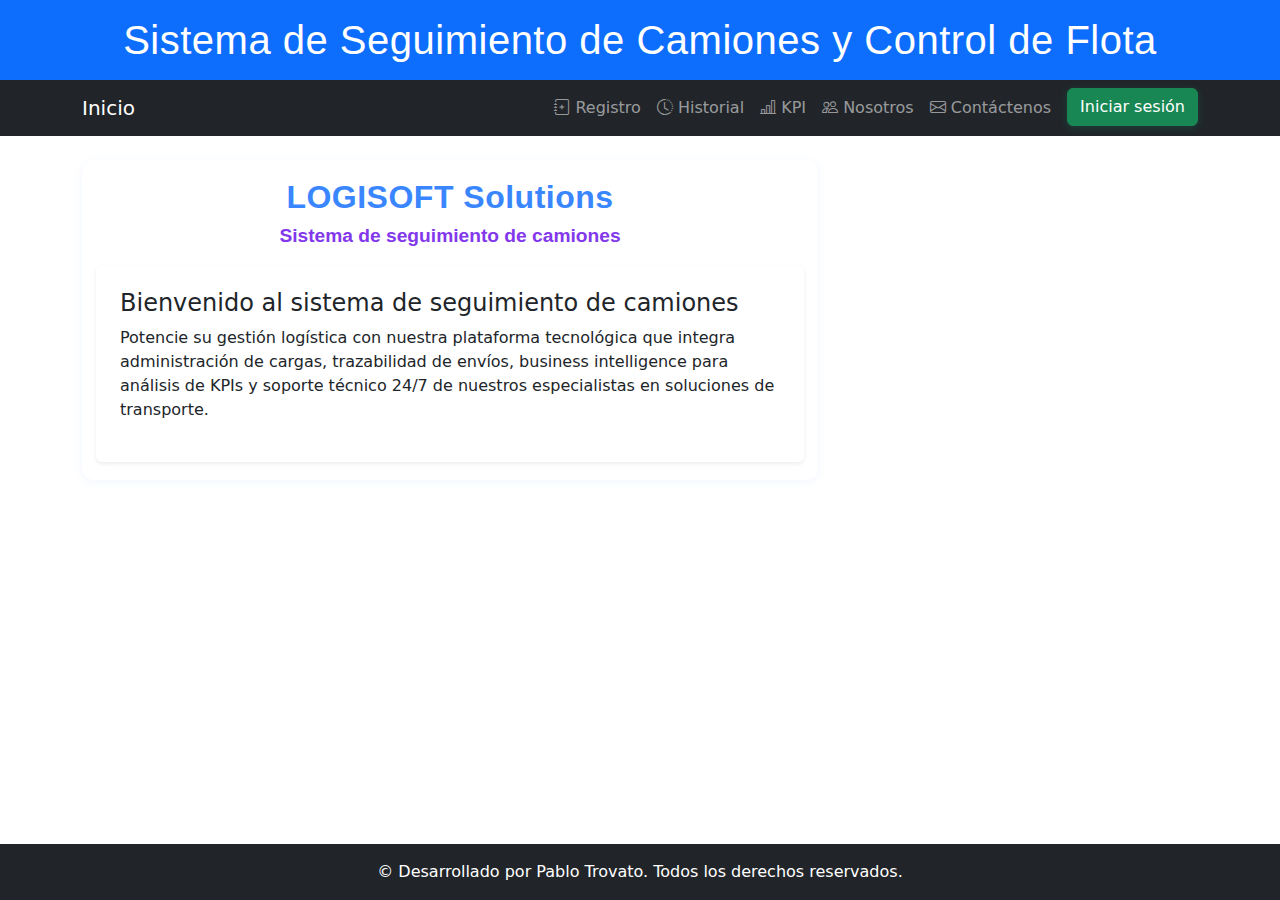
<file: index.html>
<!DOCTYPE html>
<html lang="es">
  <head>
    <meta charset="UTF-8" />
    <meta name="viewport" content="width=device-width, initial-scale=1.0" />
    <title>LOGISOFT Solutions</title>
    <link
      rel="icon"
      type="image/svg+xml"
      href="https://cdn.jsdelivr.net/npm/bootstrap-icons@1.11.3/icons/truck.svg"
    />
    <meta
      name="description"
      content="Sistema completo de seguimiento y gestión de camiones. Controla rutas, conductores, cargas y estados de entrega en tiempo real con LOGISOFT Solutions."
    />
    <meta
      name="keywords"
      content="seguimiento camiones, logística, transporte, gestión flota, tracking, LOGISOFT Solutions"
    />
    <meta name="author" content="Logisoft Solutions" />
    <meta name="robots" content="index, follow" />
    <meta
      property="og:title"
      content="LOGISOFT Solutions - Seguimiento de Camiones"
    />
    <meta
      property="og:description"
      content="Potencie su gestión logística con nuestra plataforma tecnológica
                que integra administración de cargas, trazabilidad de envíos,
                business intelligence para análisis de KPIs y soporte técnico
                24/7 de nuestros especialistas en soluciones de transporte."
    />
    <meta property="og:type" content="website" />
    <meta property="og:url" content="https://tusitio.com/" />
    <meta property="og:image" content="https://tusitio.com/img/og-image.jpg" />
    <meta name="twitter:card" content="summary_large_image" />
    <meta
      name="twitter:title"
      content="LOGISOFT Solutions - Seguimiento de Camiones"
    />
    <meta
      name="twitter:description"
      content="Sistema completo de seguimiento y gestión de camiones en tiempo real."
    />
    <meta name="twitter:image" content="https://logisoft-proyecto.vercel.app" />
    <link rel="canonical" href="https://logisoft-proyecto.vercel.app/" />
    <link rel="stylesheet" href="css/styles.css" />
    <link
      href="https://cdn.jsdelivr.net/npm/bootstrap@5.3.3/dist/css/bootstrap.min.css"
      rel="stylesheet"
    />
    <link
      href="https://cdn.jsdelivr.net/npm/bootstrap-icons@1.11.3/font/bootstrap-icons.css"
      rel="stylesheet"
    />
  </head>
  <body style="min-height: 100vh; display: flex; flex-direction: column">
    <header class="bg-primary text-white py-3">
      <div class="container">
        <h1 class="mb-0">
          Sistema de Seguimiento de Camiones y Control de Flota
        </h1>
      </div>
    </header>
    <nav class="navbar navbar-expand-lg navbar-dark bg-dark">
      <div class="container">
        <a class="navbar-brand" href="index.html">Inicio</a>
        <button
          class="navbar-toggler"
          type="button"
          data-bs-toggle="collapse"
          data-bs-target="#mainNav"
        >
          <span class="navbar-toggler-icon"></span>
        </button>
        <div class="collapse navbar-collapse" id="mainNav">
          <ul class="navbar-nav ms-auto">
            <li class="nav-item">
              <a class="nav-link" href="Logisoft/registro.html">
                <i class="bi bi-journal-plus"></i> Registro
              </a>
            </li>
            <li class="nav-item">
              <a class="nav-link" href="Logisoft/historial.html">
                <i class="bi bi-clock-history"></i> Historial
              </a>
            </li>
            <li class="nav-item">
              <a class="nav-link" href="Logisoft/kpi.html">
                <i class="bi bi-bar-chart-line"></i> KPI
              </a>
            </li>
            <li class="nav-item">
              <a class="nav-link" href="Logisoft/nosotros.html">
                <i class="bi bi-people"></i> Nosotros
              </a>
            </li>
            <li class="nav-item">
              <a class="nav-link" href="Logisoft/contactenos.html">
                <i class="bi bi-envelope"></i> Contáctenos
              </a>
            </li>
            <li class="nav-item">
              <a
                class="btn btn-success ms-2 btn-iniciar-sesion"
                href="#"
                role="button"
              >
                Iniciar sesión
              </a>
            </li>
          </ul>
        </div>
      </div>
    </nav>
    <main class="container my-4" style="flex: 1 0 auto">
      <div class="row">
        <section class="col-12 col-md-8">
          <div class="card-index">
            <h1 class="titulo">LOGISOFT Solutions</h1>
            <h2 class="subtitulo">Sistema de seguimiento de camiones</h2>
            <div class="p-4 bg-white rounded shadow-sm">
              <h2 class="h4">
                Bienvenido al sistema de seguimiento de camiones
              </h2>
              <p>
                Potencie su gestión logística con nuestra plataforma tecnológica
                que integra administración de cargas, trazabilidad de envíos,
                business intelligence para análisis de KPIs y soporte técnico
                24/7 de nuestros especialistas en soluciones de transporte.
              </p>
            </div>
          </div>
        </section>
      </div>
    </main>
    <footer
      class="bg-dark text-white text-center py-3 mt-4"
      style="width: 100vw; position: relative; left: 0"
    >
      © Desarrollado por Pablo Trovato. Todos los derechos reservados.
    </footer>
    <script src="https://cdn.jsdelivr.net/npm/bootstrap@5.3.3/dist/js/bootstrap.bundle.min.js"></script>
  </body>
</html>
</file>
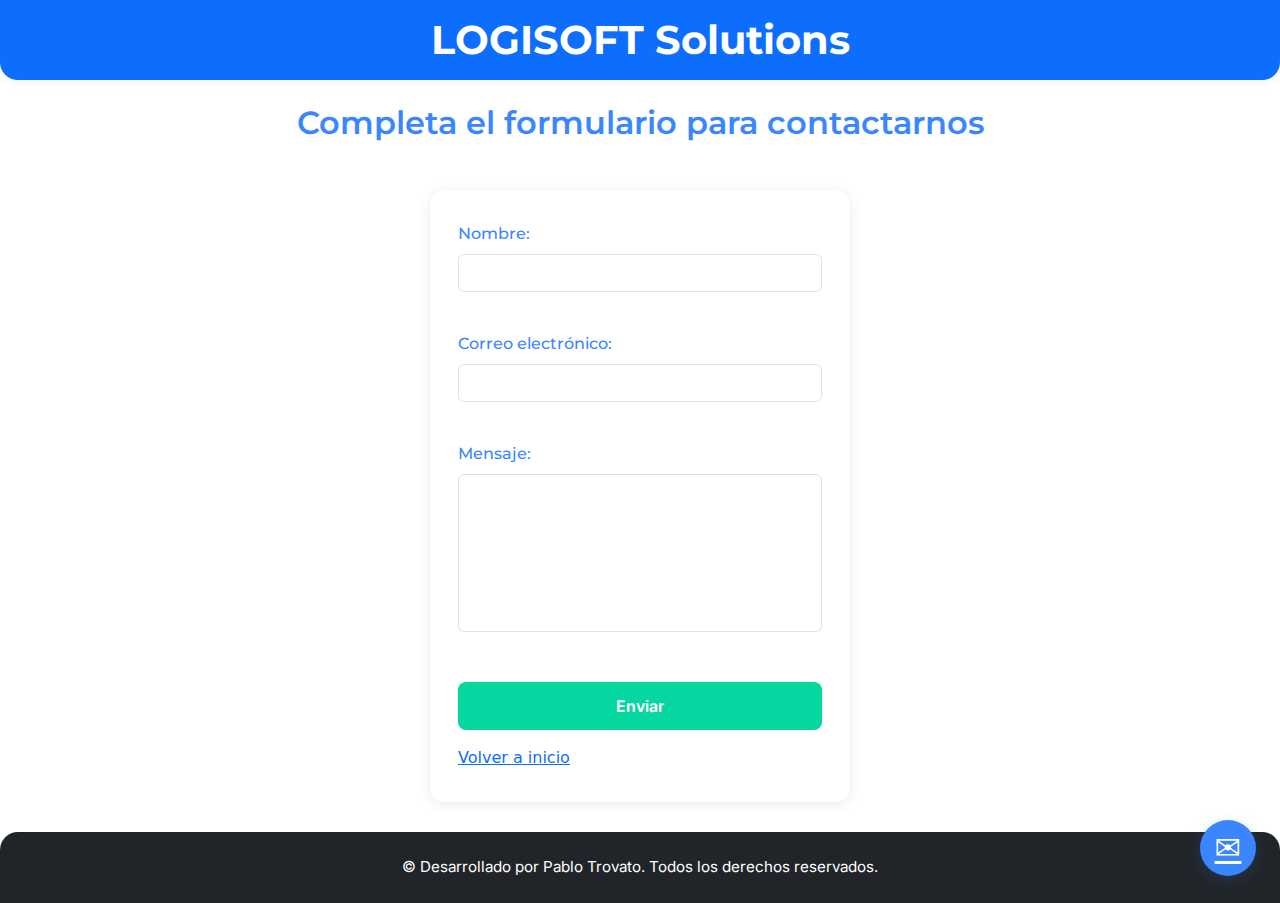
<file: contactenos.html>
<!DOCTYPE html>
<html lang="es">
  <head>
    <meta charset="UTF-8" />
    <meta name="viewport" content="width=device-width, initial-scale=1.0" />
    <title>Contactenos</title>
    <link rel="stylesheet" href="styles.css" />
    <link rel="stylesheet" href="contactenos.css" />
    <link
      href="https://cdn.jsdelivr.net/npm/bootstrap@5.3.3/dist/css/bootstrap.min.css"
      rel="stylesheet"
    />
  </head>

  <body style="min-height: 100vh; display: flex; flex-direction: column">
    <header class="bg-primary text-white py-3 mb-0">
      <div class="container">
        <h1
          class="mb-0 text-center"
          style="font-family: 'Montserrat', sans-serif; font-weight: 700"
        >
          LOGISOFT Solutions
        </h1>
      </div>
    </header>
    <div class="container mt-4">
      <h2
        class="text-center subtitulo-principal mb-4"
        style="font-family: 'Montserrat', sans-serif"
      >
        Completa el formulario para contactarnos
      </h2>
    </div>
    <main style="flex: 1 0 auto">
      <div class="container">
        <div class="row justify-content-center">
          <div class="col-12 col-md-8 col-lg-6">
            <form action="#" method="post" class="mt-4">
              <div class="mb-3">
                <label for="name" class="form-label">Nombre:</label>
                <input
                  type="text"
                  id="name"
                  name="name"
                  class="form-control"
                  required
                />
              </div>
              <div class="mb-3">
                <label for="email" class="form-label"
                  >Correo electrónico:</label
                >
                <input
                  type="email"
                  id="email"
                  name="email"
                  class="form-control"
                  required
                />
              </div>
              <div class="mb-3">
                <label for="message" class="form-label">Mensaje:</label>
                <textarea
                  id="message"
                  name="message"
                  rows="6"
                  class="form-control"
                  required
                ></textarea>
              </div>
              <button type="submit" class="btn btn-primary w-100">
                Enviar
              </button>
              <!-- Botón para volver al inicio -->
              <a href="index.html" class="boton-volver">Volver a inicio</a>
            </form>
          </div>
        </div>
      </div>
    </main>
    <footer
      class="text-center py-4 bg-dark text-white"
      style="width: 100vw; position: relative; left: 0; margin-top: auto"
    >
      <div>
        © Desarrollado por Pablo Trovato. Todos los derechos reservados.
      </div>
    </footer>
    <!-- Botón flotante de contacto -->
    <a
      href="#"
      class="btn-flotante-contacto"
      title="Contacto rápido"
      onclick="window.scrollTo({top: document.body.scrollHeight, behavior: 'smooth'}); return false;"
      aria-label="Contacto rápido"
      >&#9993;</a
    >
    <script src="https://cdn.jsdelivr.net/npm/bootstrap@5.3.3/dist/js/bootstrap.bundle.min.js"></script>
  </body>
</html>
</file>
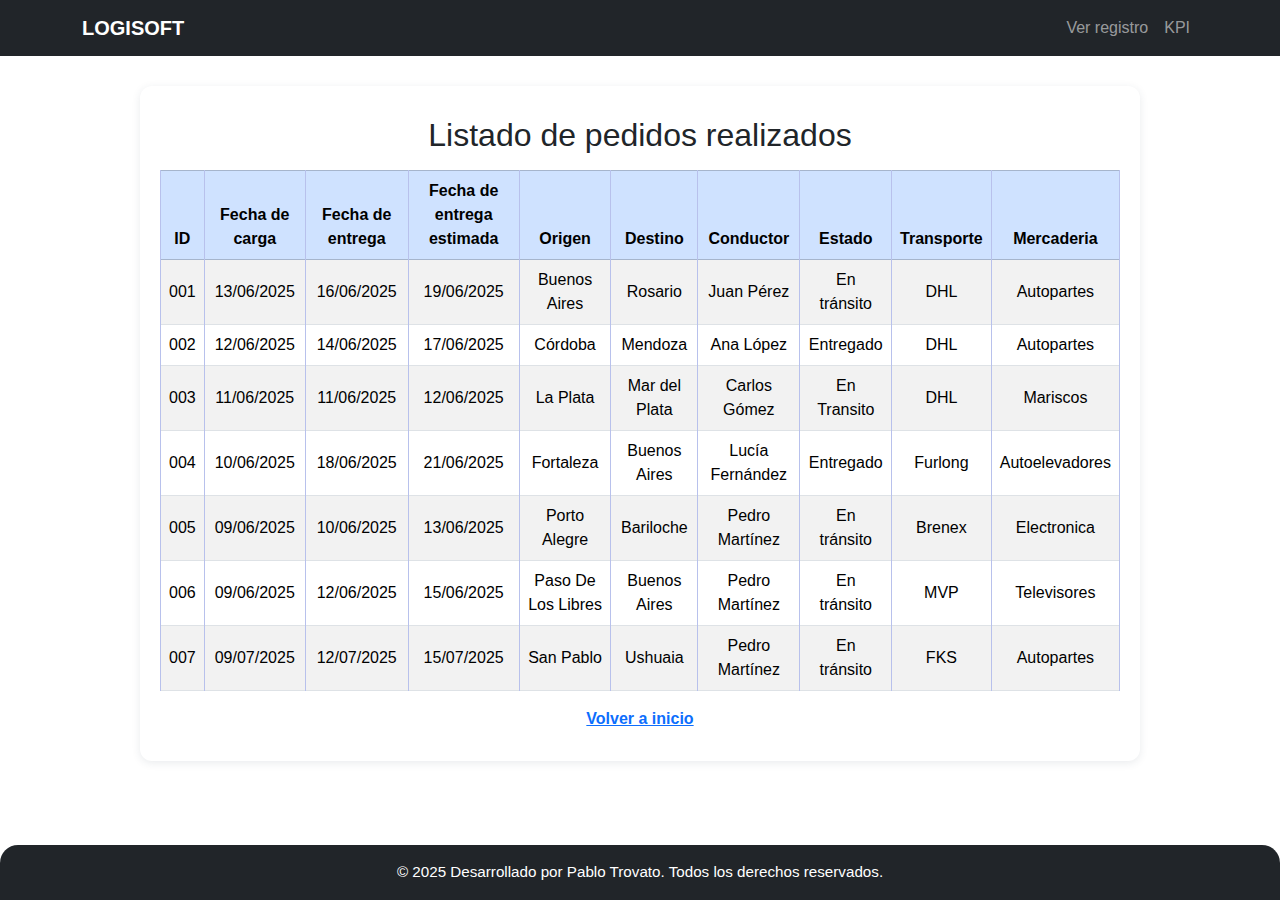
<file: historial.html>
<!DOCTYPE html>
<html lang="es">
  <head>
    <meta charset="UTF-8" />
    <meta name="viewport" content="width=device-width, initial-scale=1.0" />
    <title>Historial de cargas</title>
    <link rel="stylesheet" href="historial.css" />
    <link rel="stylesheet" href="styles.css" />
    <link
      href="https://cdn.jsdelivr.net/npm/bootstrap@5.3.3/dist/css/bootstrap.min.css"
      rel="stylesheet"
    />
  </head>
  <body style="min-height: 100vh; display: flex; flex-direction: column;">
    <!-- Barra de navegación Bootstrap responsive -->
    <nav class="navbar navbar-expand-lg navbar-dark bg-dark">
      <div class="container">
        <a class="navbar-brand" href="index.html">LOGISOFT</a>
        <button
          class="navbar-toggler"
          type="button"
          data-bs-toggle="collapse"
          data-bs-target="#navbarHistorial"
          aria-controls="navbarHistorial"
          aria-expanded="false"
          aria-label="Toggle navigation"
        >
          <span class="navbar-toggler-icon"></span>
        </button>
        <div class="collapse navbar-collapse" id="navbarHistorial">
          <ul class="navbar-nav ms-auto">
            <li class="nav-item">
              <a class="nav-link" href="registro.html">Ver registro</a>
            </li>
            <li class="nav-item">
              <a class="nav-link" href="kpi.html">KPI</a>
            </li>
            
          </ul>
        </div>
      </div>
    </nav>
    <main style="flex: 1 0 auto;">
      <section class="bienvenida">
        <h2>Listado de pedidos realizados</h2>
        <div class="table-responsive">
          <table class="table table-bordered table-striped align-middle mt-2">
            <thead class="table-primary">
              <tr>
                <th>ID</th>
                <th>Fecha de carga</th>
                <th>Fecha de entrega</th>
                <th>Fecha de entrega estimada</th>
                <th>Origen</th>
                <th>Destino</th>
                <th>Conductor</th>
                <th>Estado</th>
                <th>Transporte</th>
                <th>Mercaderia</th>
              </tr>
            </thead>
            <tbody>
              <tr>
                <td>001</td>
                <td>13/06/2025</td>
                <td>16/06/2025</td>
                <td>19/06/2025</td>
                <td>Buenos Aires</td>
                <td>Rosario</td>
                <td>Juan Pérez</td>
                <td>En tránsito</td>
                <td>DHL</td>
                <td>Autopartes</td>
              </tr>
              <tr>
                <td>002</td>
                <td>12/06/2025</td>
                <td>14/06/2025</td>
                <td>17/06/2025</td>
                <td>Córdoba</td>
                <td>Mendoza</td>
                <td>Ana López</td>
                <td>Entregado</td>
                <td>DHL</td>
                <td>Autopartes</td>
              </tr>
              <tr>
                <td>003</td>
                <td>11/06/2025</td>
                <td>11/06/2025</td>
                <td>12/06/2025</td>
                <td>La Plata</td>
                <td>Mar del Plata</td>
                <td>Carlos Gómez</td>
                <td>En Transito</td>
                <td>DHL</td>
                <td>Mariscos</td>
              </tr>
              <tr>
                <td>004</td>
                <td>10/06/2025</td>
                <td>18/06/2025</td>
                <td>21/06/2025</td>
                <td>Fortaleza</td>
                <td>Buenos Aires</td>
                <td>Lucía Fernández</td>
                <td>Entregado</td>
                <td>Furlong</td>
                <td>Autoelevadores</td>
              </tr>
              <tr>
                <td>005</td>
                <td>09/06/2025</td>
                <td>10/06/2025</td>
                <td>13/06/2025</td>
                <td>Porto Alegre</td>
                <td>Bariloche</td>
                <td>Pedro Martínez</td>
                <td>En tránsito</td>
                <td>Brenex</td>
                <td>Electronica</td>
                <tr>
                  <td>006</td>
                  <td>09/06/2025</td>
                  <td>12/06/2025</td>
                  <td>15/06/2025</td>
                  <td>Paso De Los Libres</td>
                  <td>Buenos Aires</td>
                  <td>Pedro Martínez</td>
                  <td>En tránsito</td>
                  <td>MVP</td>
                  <td>Televisores</td>
                </tr>
                <tr>
                  <td>007</td>
                  <td>09/07/2025</td>
                  <td>12/07/2025</td>
                  <td>15/07/2025</td>
                  <td>San Pablo</td>
                  <td>Ushuaia</td>
                  <td>Pedro Martínez</td>
                  <td>En tránsito</td>
                  <td>FKS</td>
                  <td>Autopartes</td>
                </tr>
              </tr>
            </tbody>
          </table>
        </div>
        <!-- Botón para volver a inicio -->
        
        <a href="index.html" class="boton-volver">Volver a inicio</a>
      </section>
    </main>
    <footer class="text-center py-3 bg-dark text-white" style="width: 100vw; position: relative; left: 0; margin-top: auto;">
      © 2025 Desarrollado por Pablo Trovato. Todos los derechos reservados.
    </footer>
    <script src="https://cdn.jsdelivr.net/npm/bootstrap@5.3.3/dist/js/bootstrap.bundle.min.js"></script>
  </body>
</html>
</file>
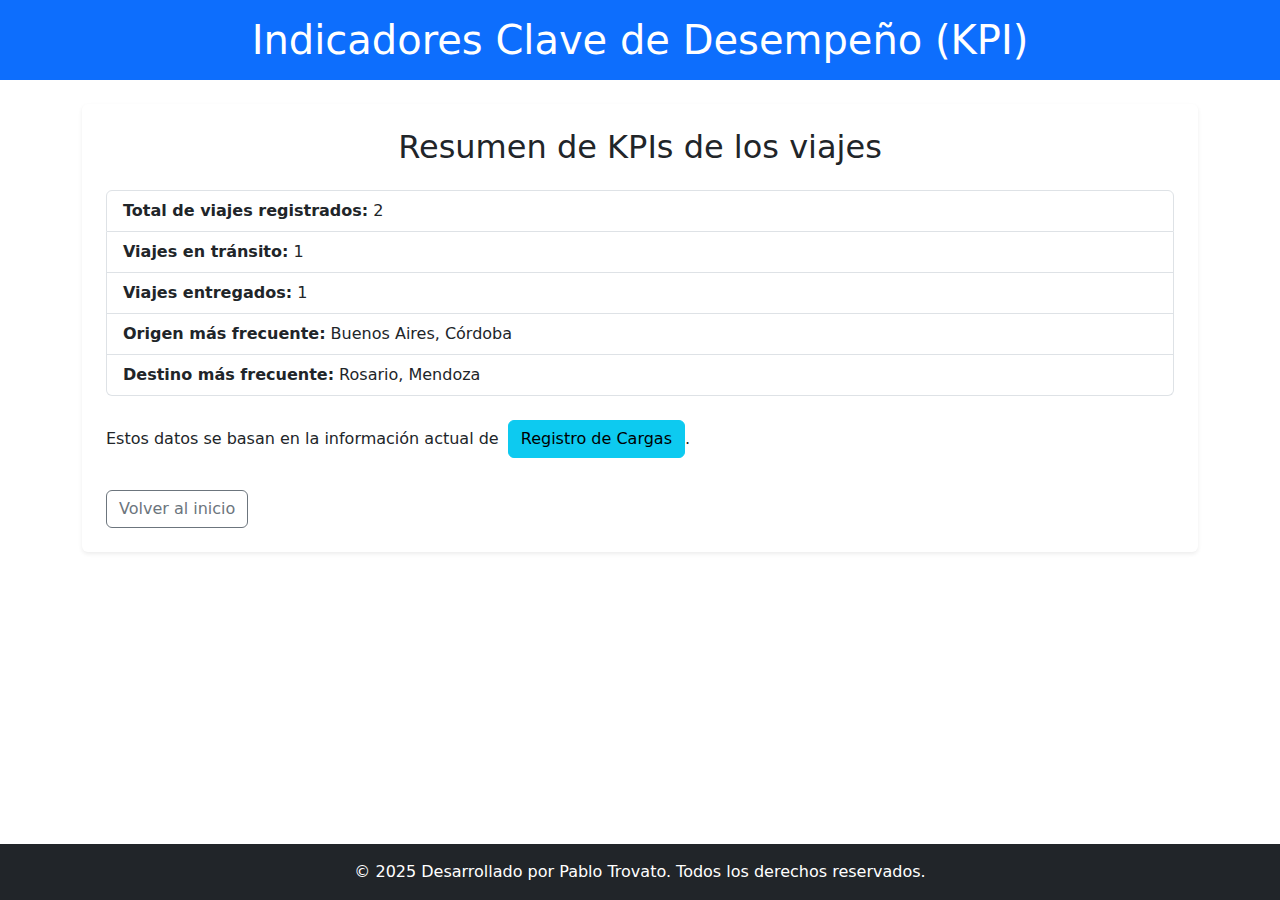
<file: kpi.html>
<!DOCTYPE html>
<html lang="es">
  <head>
    <meta charset="UTF-8" />
    <meta name="viewport" content="width=device-width, initial-scale=1.0" />
    <title>KPI de Viajes</title>
    <link rel="stylesheet" href="kpi.css" />
    <link
      href="https://cdn.jsdelivr.net/npm/bootstrap@5.3.3/dist/css/bootstrap.min.css"
      rel="stylesheet"
    />
  </head>
  <body style="min-height: 100vh; display: flex; flex-direction: column">
    <header class="bg-primary text-white py-3 mb-0">
      <div class="container">
        <h1 class="titulo-pagina mb-0 text-center">
          Indicadores Clave de Desempeño (KPI)
        </h1>
      </div>
    </header>
    <main style="flex: 1 0 auto">
      <div class="container my-4">
        <section class="bienvenida p-4 rounded shadow-sm bg-white">
          <h2 class="mb-4 text-center">Resumen de KPIs de los viajes</h2>
          <ul class="list-group mb-4">
            <li class="list-group-item">
              <strong>Total de viajes registrados:</strong> 2
            </li>
            <li class="list-group-item">
              <strong>Viajes en tránsito:</strong> 1
            </li>
            <li class="list-group-item">
              <strong>Viajes entregados:</strong> 1
            </li>
            <li class="list-group-item">
              <strong>Origen más frecuente:</strong> Buenos Aires, Córdoba
            </li>
            <li class="list-group-item">
              <strong>Destino más frecuente:</strong> Rosario, Mendoza
            </li>
          </ul>
          <p class="mt-3">
            Estos datos se basan en la información actual de
            <a href="registro.html" class="btn btn-info ms-1"
              >Registro de Cargas</a
            >.
          </p>
          <!-- Botón para volver al inicio -->
          <a href="index.html" class="btn btn-outline-secondary mt-3"
            >Volver al inicio</a
          >
        </section>
      </div>
    </main>
    <footer
      class="bg-dark text-white text-center py-3 mt-4"
      style="width: 100vw; position: relative; left: 0; margin-top: auto"
    >
      © 2025 Desarrollado por Pablo Trovato. Todos los derechos reservados.
    </footer>
    <script src="https://cdn.jsdelivr.net/npm/bootstrap@5.3.3/dist/js/bootstrap.bundle.min.js"></script>
  </body>
</html>
</file>
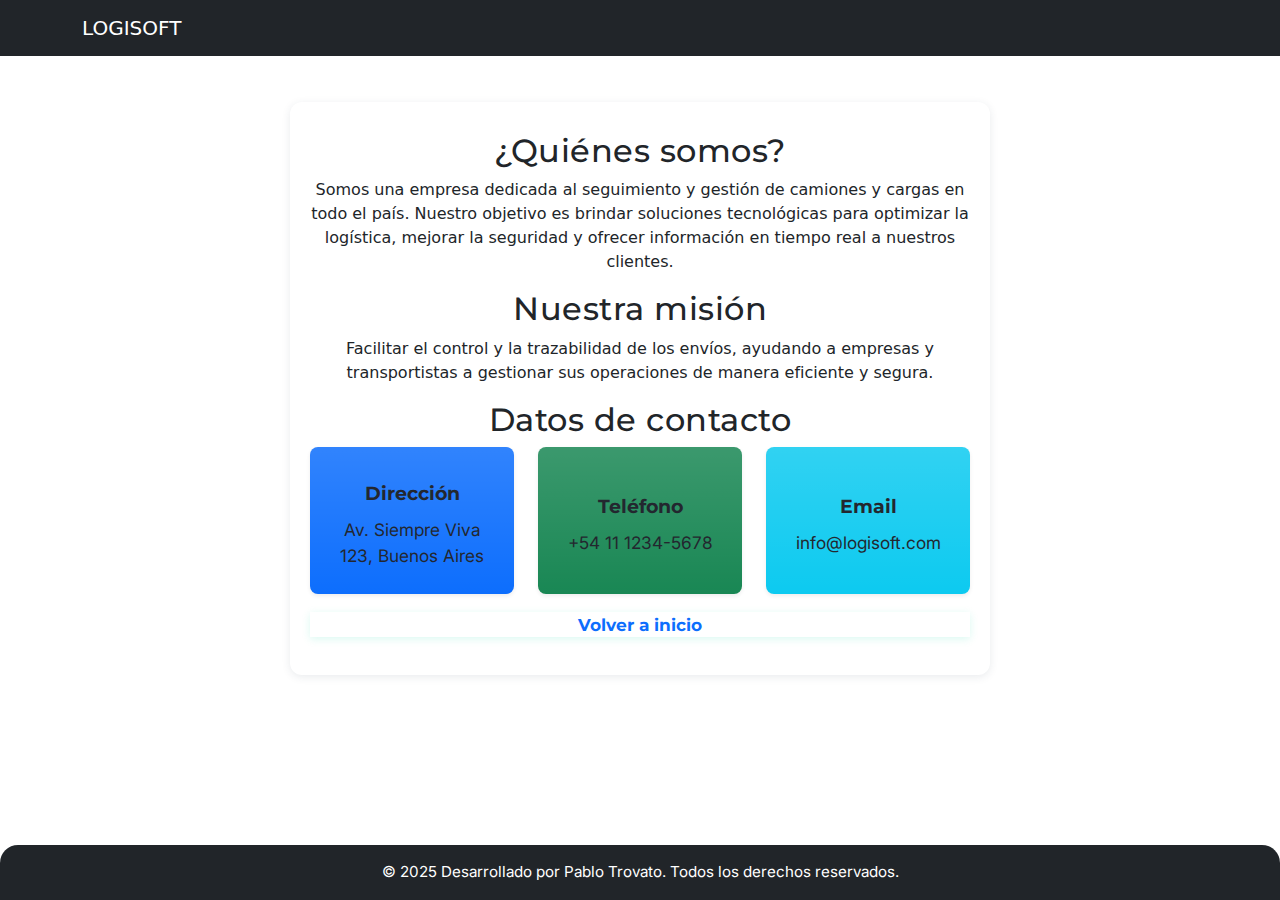
<file: nosotros.html>
<!DOCTYPE html>
<html lang="es">
  <head>
    <meta charset="UTF-8" />
    <meta name="viewport" content="width=device-width, initial-scale=1.0" />
    <title>Nosotros</title>
    <link rel="stylesheet" href="styles.css" />
    <link rel="stylesheet" href="nosotros.css" />
    <link
      href="https://cdn.jsdelivr.net/npm/bootstrap@5.3.3/dist/css/bootstrap.min.css"
      rel="stylesheet"
    />
  </head>
  <body style="min-height: 100vh; display: flex; flex-direction: column">
    <!-- Navbar responsive Bootstrap -->
    <nav class="navbar navbar-expand-lg navbar-dark bg-dark mb-3">
      <div class="container">
        <a class="navbar-brand" href="index.html">LOGISOFT</a>
        <button
          class="navbar-toggler"
          type="button"
          data-bs-toggle="collapse"
          data-bs-target="#navbarNosotros"
          aria-controls="navbarNosotros"
          aria-expanded="false"
          aria-label="Toggle navigation"
        >
          <span class="navbar-toggler-icon"></span>
        </button>
        <div class="collapse navbar-collapse" id="navbarNosotros"></div>
      </div>
    </nav>
    <main style="flex: 1 0 auto">
      <section class="bienvenida">
        <h2>¿Quiénes somos?</h2>
        <p>
          Somos una empresa dedicada al seguimiento y gestión de camiones y
          cargas en todo el país. Nuestro objetivo es brindar soluciones
          tecnológicas para optimizar la logística, mejorar la seguridad y
          ofrecer información en tiempo real a nuestros clientes.
        </p>
        <h2>Nuestra misión</h2>
        <p>
          Facilitar el control y la trazabilidad de los envíos, ayudando a
          empresas y transportistas a gestionar sus operaciones de manera
          eficiente y segura.
        </p>
        <h2>Datos de contacto</h2>
        <div class="container px-0">
          <div class="row gy-3 justify-content-center">
            <div class="col-12 col-md-4">
              <div
                class="contact-card bg-primary bg-gradient text-white rounded-3 shadow-sm p-3 h-100 d-flex flex-column align-items-center"
              >
                <i class="bi bi-geo-alt-fill mb-2" style="font-size: 2em"></i>
                <span
                  class="fw-bold"
                  style="font-family: 'Montserrat', sans-serif"
                  >Dirección</span
                >
                <a
                  href="https://www.google.com/maps?q=Av.+Siempre+Viva+123,+Buenos+Aires,+Argentina"
                  target="_blank"
                  rel="noopener"
                  class="contact-link mt-1"
                  style="
                    color: #eebbc3;
                    font-family: 'Inter', sans-serif;
                    text-decoration: underline;
                  "
                  >Av. Siempre Viva 123, Buenos Aires</a
                >
              </div>
            </div>
            <div class="col-12 col-md-4">
              <div
                class="contact-card bg-success bg-gradient text-white rounded-3 shadow-sm p-3 h-100 d-flex flex-column align-items-center"
              >
                <i class="bi bi-telephone-fill mb-2" style="font-size: 2em"></i>
                <span
                  class="fw-bold"
                  style="font-family: 'Montserrat', sans-serif"
                  >Teléfono</span
                >
                <span class="mt-1" style="font-family: 'Inter', sans-serif"
                  >+54 11 1234-5678</span
                >
              </div>
            </div>
            <div class="col-12 col-md-4">
              <div
                class="contact-card bg-info bg-gradient text-dark rounded-3 shadow-sm p-3 h-100 d-flex flex-column align-items-center"
              >
                <i class="bi bi-envelope-fill mb-2" style="font-size: 2em"></i>
                <span
                  class="fw-bold"
                  style="font-family: 'Montserrat', sans-serif"
                  >Email</span
                >
                <span class="mt-1" style="font-family: 'Inter', sans-serif"
                  >info@logisoft.com</span
                >
              </div>
            </div>
          </div>
        </div>
        <!-- Botón "Volver a inicio" con clase .boton-volver -->
        <a href="index.html" class="boton-volver">Volver a inicio</a>
      </section>
    </main>
    <footer
      class="text-center py-3 bg-dark text-white"
      style="width: 100vw; position: relative; left: 0; margin-top: auto"
    >
      © 2025 Desarrollado por Pablo Trovato. Todos los derechos reservados.
    </footer>
    <script src="https://cdn.jsdelivr.net/npm/bootstrap@5.3.3/dist/js/bootstrap.bundle.min.js"></script>
  </body>
</html>
</file>
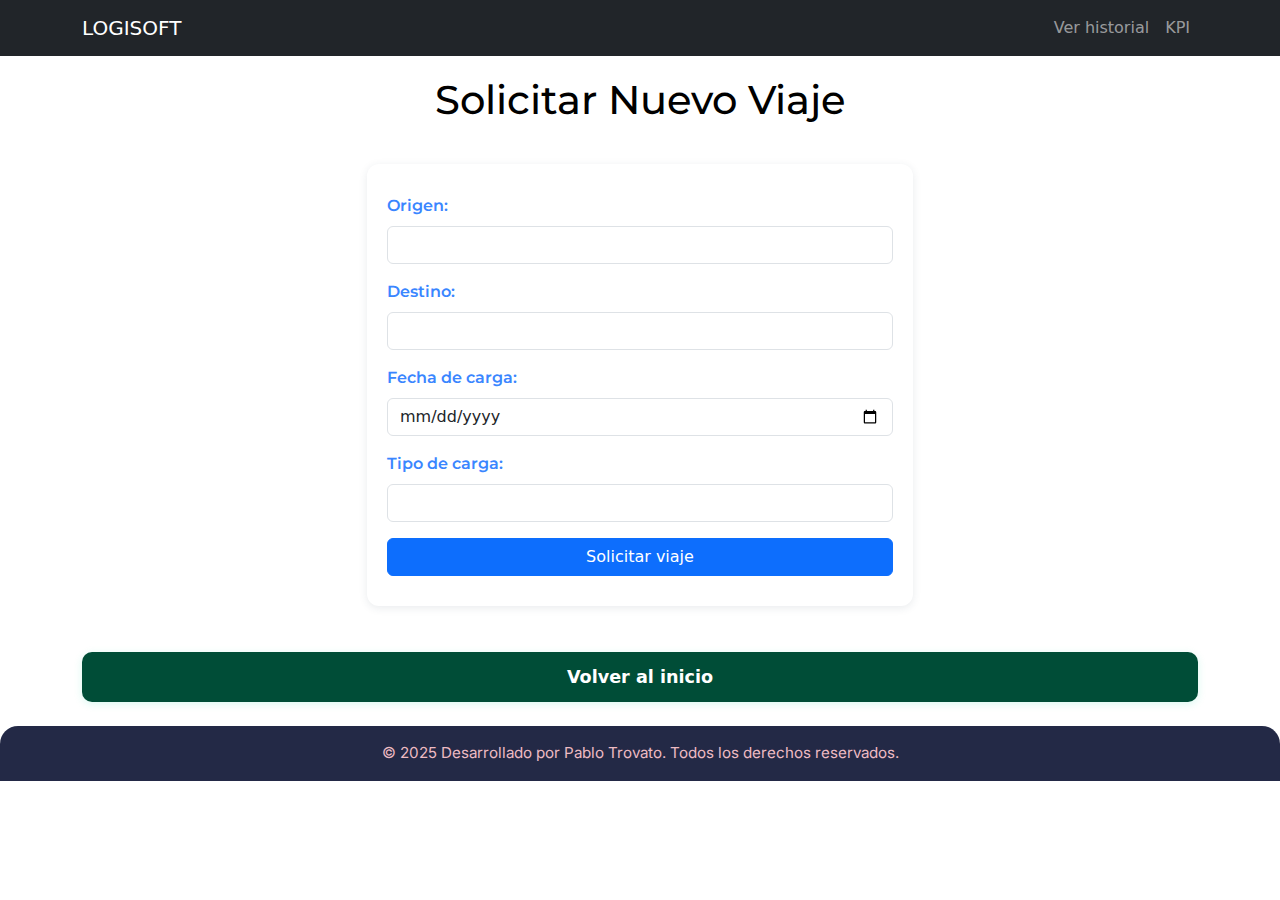
<file: registro.html>
<!DOCTYPE html>
<html lang="es">
  <head>
    <meta charset="UTF-8" />
    <meta name="viewport" content="width=device-width, initial-scale=1.0" />
    <title>Solicitar Viaje de Camión</title>
    <link rel="stylesheet" href="registro.css" />
    <link
      href="https://cdn.jsdelivr.net/npm/bootstrap@5.3.3/dist/css/bootstrap.min.css"
      rel="stylesheet"
    />
  </head>
  <body>
    <nav class="navbar navbar-expand-lg navbar-dark bg-dark mb-3">
      <div class="container">
        <a class="navbar-brand" href="index.html">LOGISOFT</a>
        <button
          class="navbar-toggler"
          type="button"
          data-bs-toggle="collapse"
          data-bs-target="#navbarRegistro"
          aria-controls="navbarRegistro"
          aria-expanded="false"
          aria-label="Toggle navigation"
        >
          <span class="navbar-toggler-icon"></span>
        </button>
        <div class="collapse navbar-collapse" id="navbarRegistro">
          <ul class="navbar-nav ms-auto">
            <li class="nav-item">
              <a class="nav-link" href="historial.html">Ver historial</a>
            </li>
            <li class="nav-item">
              <a class="nav-link" href="kpi.html">KPI</a>
            </li>
          </ul>
        </div>
      </div>
    </nav>
    <h1 class="titulo-pagina">Solicitar Nuevo Viaje</h1>
    <main>
      <section class="bienvenida">
        <div class="container">
          <div class="row justify-content-center">
            <div class="col-12 col-md-8 col-lg-6">
              <form id="form-viaje" class="formulario-registro">
                <div class="mb-3">
                  <label for="origen" class="form-label">Origen:</label>
                  <input
                    type="text"
                    id="origen"
                    name="origen"
                    class="form-control"
                    required
                  />
                </div>
                <div class="mb-3">
                  <label for="destino" class="form-label">Destino:</label>
                  <input
                    type="text"
                    id="destino"
                    name="destino"
                    class="form-control"
                    required
                  />
                </div>
                <div class="mb-3">
                  <label for="fecha" class="form-label">Fecha de carga:</label>
                  <input
                    type="date"
                    id="fecha"
                    name="fecha"
                    class="form-control"
                    required
                  />
                </div>
                <div class="mb-3">
                  <label for="tipo" class="form-label">Tipo de carga:</label>
                  <input
                    type="text"
                    id="tipo"
                    name="tipo"
                    class="form-control"
                    required
                  />
                </div>
                <button type="submit" class="btn btn-primary w-100">
                  Solicitar viaje
                </button>
              </form>
              <div
                id="mensaje-confirmacion"
                style="margin-top: 20px; color: green"
              ></div>
            </div>
            <div class="col-12">
              <a href="index.html" class="boton-back mt-3">Volver al inicio</a>
            </div>
          </div>
        </div>
      </section>
    </main>
    <footer class="text-center mt-4 py-3">
      © 2025 Desarrollado por Pablo Trovato. Todos los derechos reservados.
    </footer>
    <script src="https://cdn.jsdelivr.net/npm/bootstrap@5.3.3/dist/js/bootstrap.bundle.min.js"></script>
  </body>
</html>
</file>
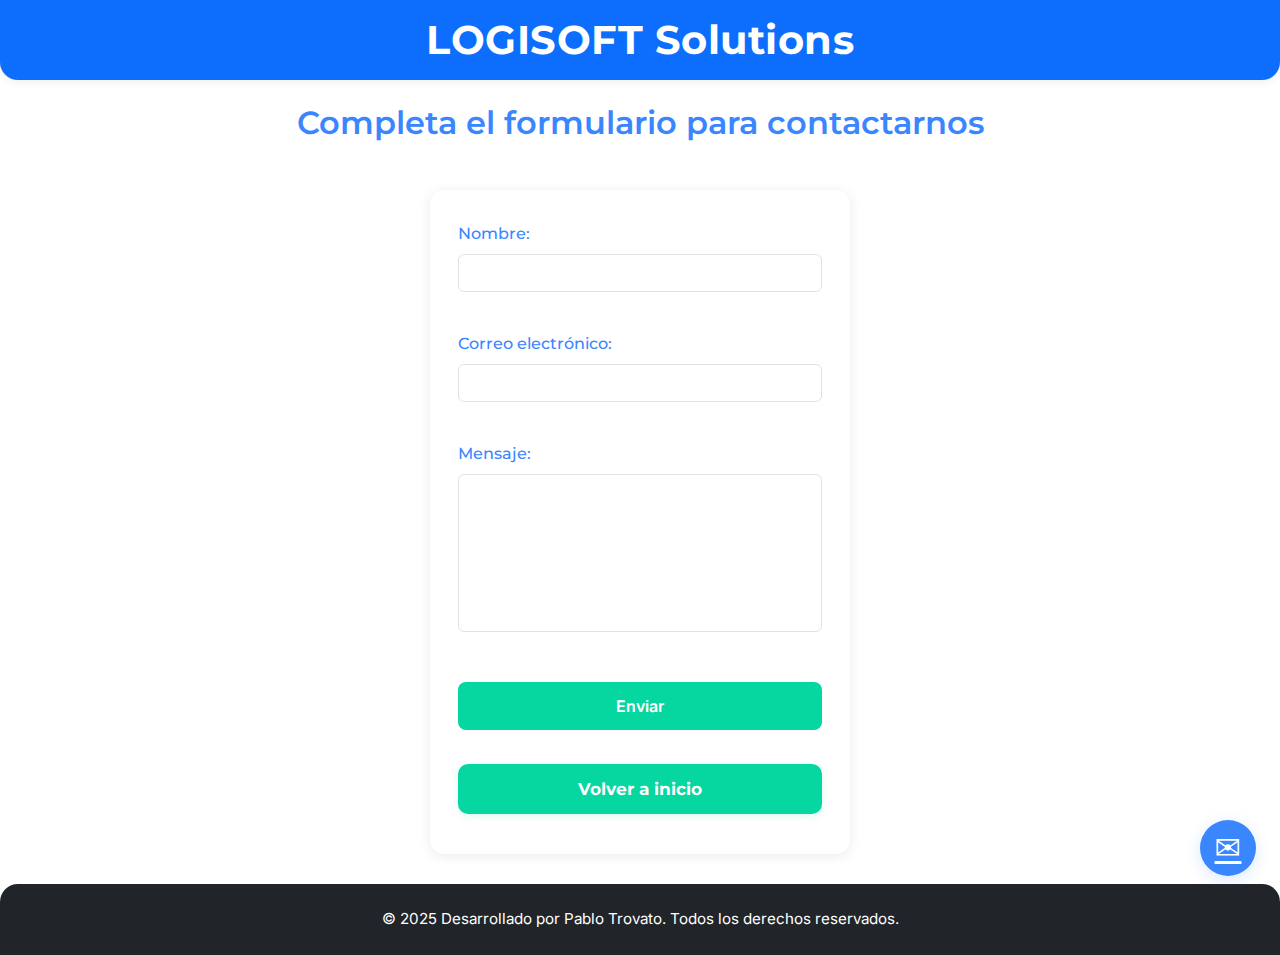
<file: Logisoft/contactenos.html>
<!DOCTYPE html>
<html lang="es">
  <head>
    <meta charset="UTF-8" />
    <meta name="viewport" content="width=device-width, initial-scale=1.0" />
    <title>Contactenos</title>
    <link rel="stylesheet" href="../css/styles.css" />
    <link rel="stylesheet" href="../css/contactenos.css" />
    <link
      href="https://cdn.jsdelivr.net/npm/bootstrap@5.3.3/dist/css/bootstrap.min.css"
      rel="stylesheet"
    />
  </head>

  <body style="min-height: 100vh; display: flex; flex-direction: column">
    <header class="bg-primary text-white py-3 mb-0">
      <div class="container">
        <h1
          class="mb-0 text-center"
          style="font-family: 'Montserrat', sans-serif; font-weight: 700"
        >
          LOGISOFT Solutions
        </h1>
      </div>
    </header>
    <div class="container mt-4">
      <h2
        class="text-center subtitulo-principal mb-4"
        style="font-family: 'Montserrat', sans-serif"
      >
        Completa el formulario para contactarnos
      </h2>
    </div>
    <main style="flex: 1 0 auto">
      <div class="container">
        <div class="row justify-content-center">
          <div class="col-12 col-md-8 col-lg-6">
            <form action="#" method="post" class="mt-4">
              <div class="mb-3">
                <label for="name" class="form-label">Nombre:</label>
                <input
                  type="text"
                  id="name"
                  name="name"
                  class="form-control"
                  required
                />
              </div>
              <div class="mb-3">
                <label for="email" class="form-label"
                  >Correo electrónico:</label
                >
                <input
                  type="email"
                  id="email"
                  name="email"
                  class="form-control"
                  required
                />
              </div>
              <div class="mb-3">
                <label for="message" class="form-label">Mensaje:</label>
                <textarea
                  id="message"
                  name="message"
                  rows="6"
                  class="form-control"
                  required
                ></textarea>
              </div>
              <button type="submit" class="btn btn-primary w-100">
                Enviar
              </button>
              <!-- Botón para volver al inicio -->
              <a href="../index.html" class="boton-volver">Volver a inicio</a>
            </form>
          </div>
        </div>
      </div>
    </main>
    <footer
      class="text-center py-4 bg-dark text-white"
      style="width: 100vw; position: relative; left: 0; margin-top: auto"
    >
      <div>
        © 2025 Desarrollado por Pablo Trovato. Todos los derechos reservados.
      </div>
    </footer>
    <!-- Botón flotante de contacto -->
    <a
      href="#"
      class="btn-flotante-contacto"
      title="Contacto rápido"
      onclick="window.scrollTo({top: document.body.scrollHeight, behavior: 'smooth'}); return false;"
      aria-label="Contacto rápido"
      >&#9993;</a
    >
    <script src="https://cdn.jsdelivr.net/npm/bootstrap@5.3.3/dist/js/bootstrap.bundle.min.js"></script>
  </body>
</html>
</file>
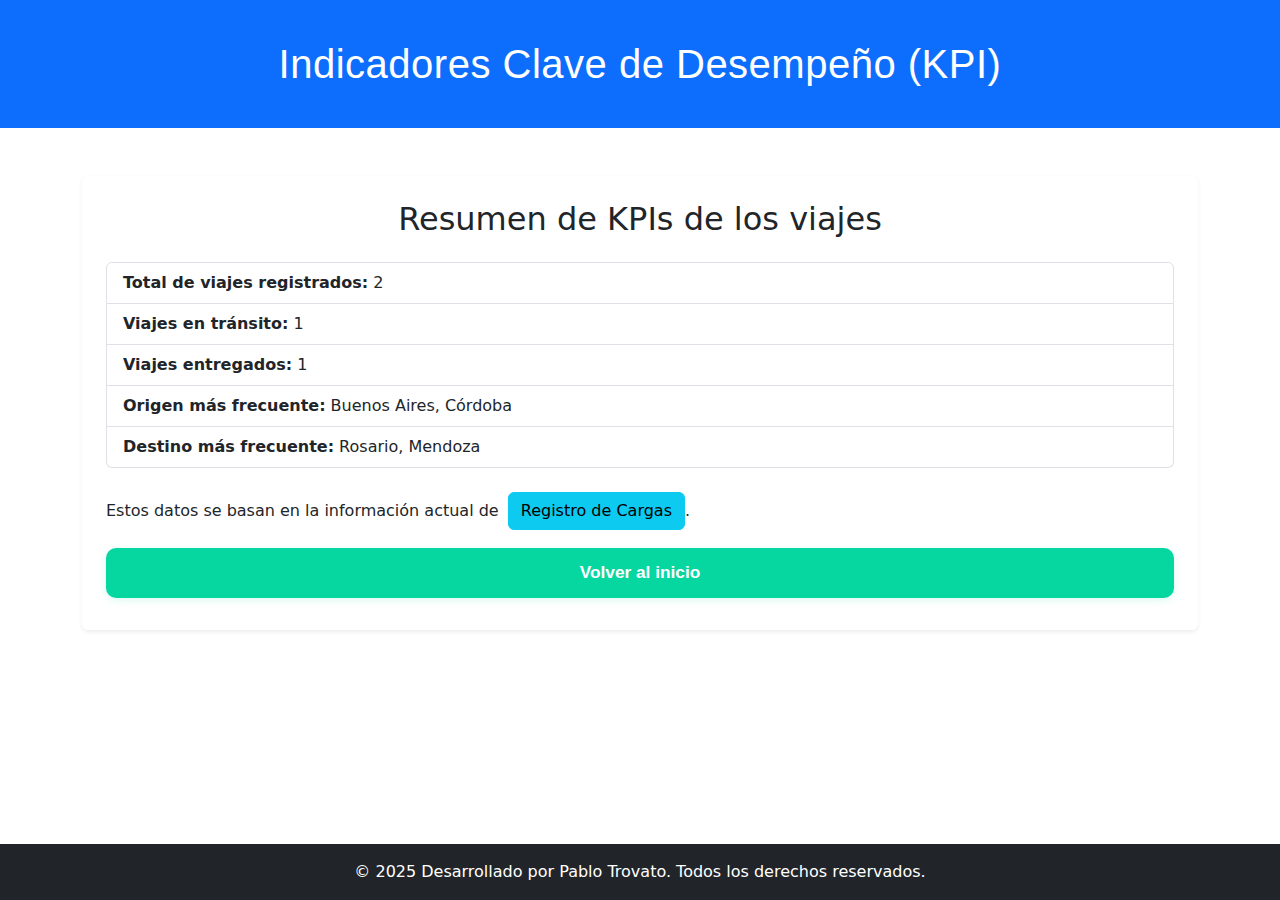
<file: Logisoft/kpi.html>
<!DOCTYPE html>
<html lang="es">
  <head>
    <meta charset="UTF-8" />
    <meta name="viewport" content="width=device-width, initial-scale=1.0" />
    <title>KPI de Viajes</title>
    <link rel="stylesheet" href="../css/kpi.css" />
    <link rel="stylesheet" href="../css/styles.css" />
    <link
      href="https://cdn.jsdelivr.net/npm/bootstrap@5.3.3/dist/css/bootstrap.min.css"
      rel="stylesheet"
    />
  </head>
  <body style="min-height: 100vh; display: flex; flex-direction: column">
    <header class="bg-primary text-white py-3 mb-0">
      <div class="container">
        <h1 class="titulo-pagina mb-0 text-center">
          Indicadores Clave de Desempeño (KPI)
        </h1>
      </div>
    </header>
    <main style="flex: 1 0 auto">
      <div class="container my-4">
        <section class="bienvenida p-4 rounded shadow-sm bg-white">
          <h2 class="mb-4 text-center">Resumen de KPIs de los viajes</h2>
          <ul class="list-group mb-4">
            <li class="list-group-item">
              <strong>Total de viajes registrados:</strong> 2
            </li>
            <li class="list-group-item">
              <strong>Viajes en tránsito:</strong> 1
            </li>
            <li class="list-group-item">
              <strong>Viajes entregados:</strong> 1
            </li>
            <li class="list-group-item">
              <strong>Origen más frecuente:</strong> Buenos Aires, Córdoba
            </li>
            <li class="list-group-item">
              <strong>Destino más frecuente:</strong> Rosario, Mendoza
            </li>
          </ul>
          <p class="mt-3">
            Estos datos se basan en la información actual de
            <a href="registro.html" class="btn btn-info ms-1"
              >Registro de Cargas</a
            >.
          </p>
          <!-- Botón para volver al inicio -->
          <a href="../index.html" class="boton-volver">Volver al inicio</a>
        </section>
      </div>
    </main>
    <footer
      class="bg-dark text-white text-center py-3 mt-4"
      style="width: 100vw; position: relative; left: 0; margin-top: auto"
    >
      © 2025 Desarrollado por Pablo Trovato. Todos los derechos reservados.
    </footer>
    <script src="https://cdn.jsdelivr.net/npm/bootstrap@5.3.3/dist/js/bootstrap.bundle.min.js"></script>
  </body>
</html>
</file>
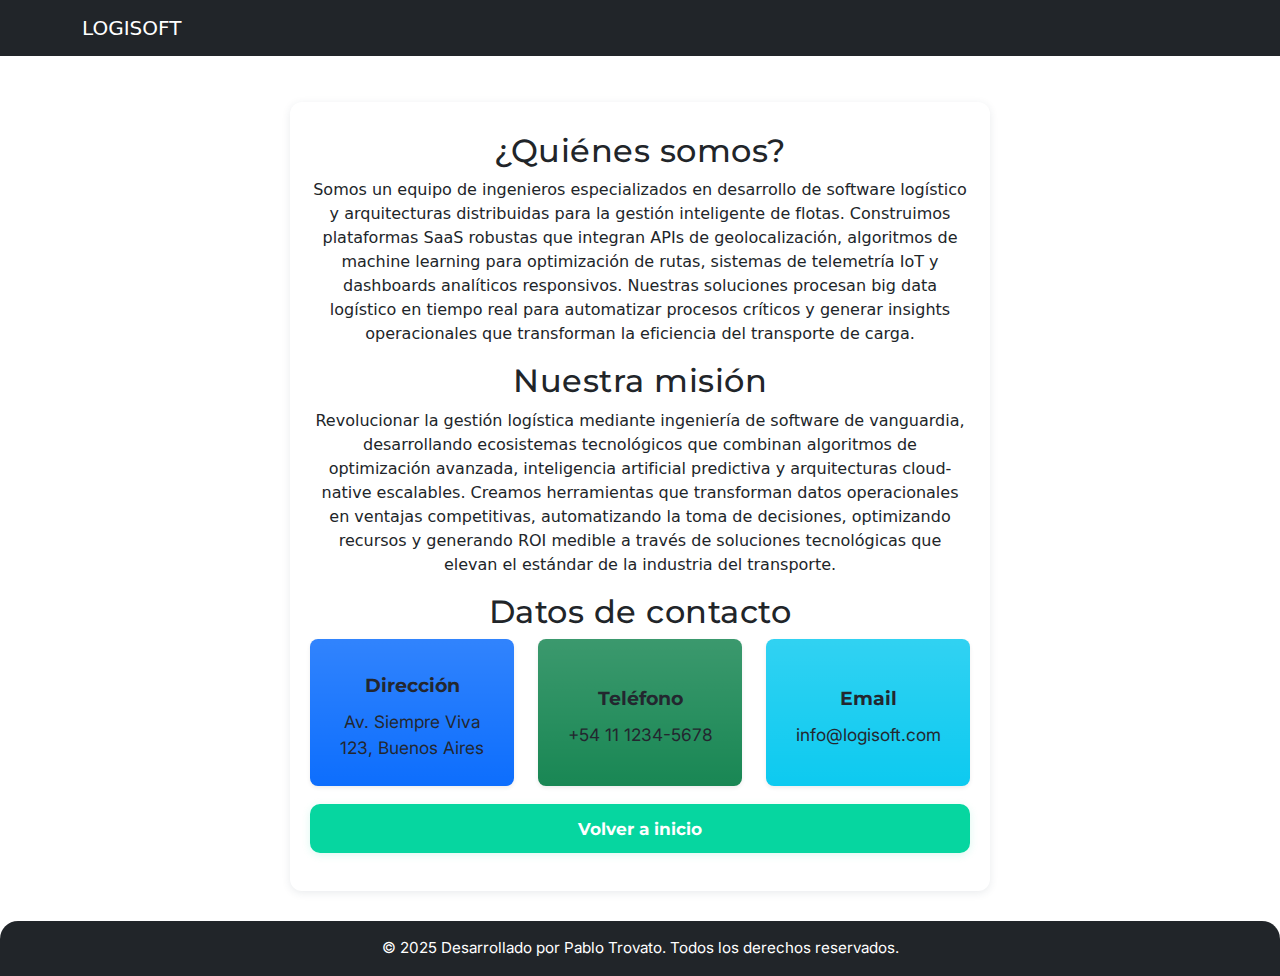
<file: Logisoft/nosotros.html>
<!DOCTYPE html>
<html lang="es">
  <head>
    <meta charset="UTF-8" />
    <meta name="viewport" content="width=device-width, initial-scale=1.0" />
    <title>Nosotros</title>
    <link rel="stylesheet" href="../css/nosotros.css" />
    <link rel="stylesheet" href="../css/styles.css" />
    <link
      href="https://cdn.jsdelivr.net/npm/bootstrap@5.3.3/dist/css/bootstrap.min.css"
      rel="stylesheet"
    />
  </head>
  <body style="min-height: 100vh; display: flex; flex-direction: column">
    <!-- Navbar responsive Bootstrap -->
    <nav class="navbar navbar-expand-lg navbar-dark bg-dark mb-3">
      <div class="container">
        <a class="navbar-brand" href="../index.html">LOGISOFT</a>
        <button
          class="navbar-toggler"
          type="button"
          data-bs-toggle="collapse"
          data-bs-target="#navbarNosotros"
          aria-controls="navbarNosotros"
          aria-expanded="false"
          aria-label="Toggle navigation"
        >
          <span class="navbar-toggler-icon"></span>
        </button>
        <div class="collapse navbar-collapse" id="navbarNosotros"></div>
      </div>
    </nav>
    <main style="flex: 1 0 auto">
      <section class="bienvenida">
        <h2>¿Quiénes somos?</h2>
        <p>
          Somos un equipo de ingenieros especializados en desarrollo de software
          logístico y arquitecturas distribuidas para la gestión inteligente de
          flotas. Construimos plataformas SaaS robustas que integran APIs de
          geolocalización, algoritmos de machine learning para optimización de
          rutas, sistemas de telemetría IoT y dashboards analíticos responsivos.
          Nuestras soluciones procesan big data logístico en tiempo real para
          automatizar procesos críticos y generar insights operacionales que
          transforman la eficiencia del transporte de carga.
        </p>
        <h2>Nuestra misión</h2>
        <p>
          Revolucionar la gestión logística mediante ingeniería de software de
          vanguardia, desarrollando ecosistemas tecnológicos que combinan
          algoritmos de optimización avanzada, inteligencia artificial
          predictiva y arquitecturas cloud-native escalables. Creamos
          herramientas que transforman datos operacionales en ventajas
          competitivas, automatizando la toma de decisiones, optimizando
          recursos y generando ROI medible a través de soluciones tecnológicas
          que elevan el estándar de la industria del transporte.
        </p>
        <h2>Datos de contacto</h2>
        <div class="container px-0">
          <div class="row gy-3 justify-content-center">
            <div class="col-12 col-md-4">
              <div
                class="contact-card bg-primary bg-gradient text-white rounded-3 shadow-sm p-3 h-100 d-flex flex-column align-items-center"
              >
                <i class="bi bi-geo-alt-fill mb-2" style="font-size: 2em"></i>
                <span
                  class="fw-bold"
                  style="font-family: 'Montserrat', sans-serif"
                  >Dirección</span
                >
                <a
                  href="https://www.google.com/maps?q=Av.+Siempre+Viva+123,+Buenos+Aires,+Argentina"
                  target="_blank"
                  rel="noopener"
                  class="contact-link mt-1"
                  style="
                    color: #eebbc3;
                    font-family: 'Inter', sans-serif;
                    text-decoration: underline;
                  "
                  >Av. Siempre Viva 123, Buenos Aires</a
                >
              </div>
            </div>
            <div class="col-12 col-md-4">
              <div
                class="contact-card bg-success bg-gradient text-white rounded-3 shadow-sm p-3 h-100 d-flex flex-column align-items-center"
              >
                <i class="bi bi-telephone-fill mb-2" style="font-size: 2em"></i>
                <span
                  class="fw-bold"
                  style="font-family: 'Montserrat', sans-serif"
                  >Teléfono</span
                >
                <span class="mt-1" style="font-family: 'Inter', sans-serif"
                  >+54 11 1234-5678</span
                >
              </div>
            </div>
            <div class="col-12 col-md-4">
              <div
                class="contact-card bg-info bg-gradient text-dark rounded-3 shadow-sm p-3 h-100 d-flex flex-column align-items-center"
              >
                <i class="bi bi-envelope-fill mb-2" style="font-size: 2em"></i>
                <span
                  class="fw-bold"
                  style="font-family: 'Montserrat', sans-serif"
                  >Email</span
                >
                <span class="mt-1" style="font-family: 'Inter', sans-serif"
                  >info@logisoft.com</span
                >
              </div>
            </div>
          </div>
        </div>
        <!-- Botón "Volver a inicio" con clase .boton-volver -->
        <a href="../index.html" class="boton-volver">Volver a inicio</a>
      </section>
    </main>
    <footer
      class="text-center py-3 bg-dark text-white"
      style="width: 100vw; position: relative; left: 0; margin-top: auto"
    >
      © 2025 Desarrollado por Pablo Trovato. Todos los derechos reservados.
    </footer>
    <script src="https://cdn.jsdelivr.net/npm/bootstrap@5.3.3/dist/js/bootstrap.bundle.min.js"></script>
  </body>
</html>
</file>
<file: css/styles.css>
* {
  box-sizing: border-box;
  margin: 0;
  padding: 0;
}

.titulo {
  font-family: "Montserrat", "Segoe UI", Arial, Helvetica, sans-serif;
  font-weight: 700;
  font-size: 2em;
  color: #3a86ff;
  text-align: center;
  letter-spacing: 0.5px;
}

.subtitulo {
  font-family: "Montserrat", "Segoe UI", Arial, Helvetica, sans-serif;
  font-weight: 600;
  font-size: 1.2em;
  color: #8338ec;
  text-align: center;
  margin-bottom: 18px;
}

.boton-principal {
  background: #06d6a0;
  color: #fff;
  border: none;
  border-radius: 10px;
  padding: 10px 22px;
  font-weight: 600;
  font-size: 1em;
  transition: background 0.2s, color 0.2s;
  cursor: pointer;
  box-shadow: 0 2px 8px rgba(58, 134, 255, 0.12);
  text-decoration: none;
  display: inline-block;
  margin: 12px auto;
}
.boton-principal:hover, .boton-principal:focus {
  background: rgb(4.6090909091, 164.3909090909, 122.9090909091);
  color: #fff;
  text-decoration: none;
}

.card-index {
  background: #fff;
  border-radius: 12px;
  box-shadow: 0 2px 8px rgba(58, 134, 255, 0.08);
  padding: 18px 14px;
  margin-bottom: 24px;
  transition: box-shadow 0.2s, transform 0.2s;
}
.card-index:hover {
  box-shadow: 0 6px 24px rgba(58, 134, 255, 0.18);
  transform: scale(1.03);
}

.boton-volver,
.boton-back,
.volver-inicio-btn {
  background: #06d6a0;
  color: #fff !important;
  border: none;
  border-radius: 10px;
  font-family: "Montserrat", "Segoe UI", Arial, Helvetica, sans-serif;
  font-weight: 700;
  font-size: 1.08em;
  box-shadow: 0 2px 8px rgba(6, 214, 160, 0.15);
  transition: background 0.2s, color 0.2s, box-shadow 0.2s;
  margin-top: 18px;
  margin-bottom: 8px;
  display: block;
  text-align: center;
  text-decoration: none !important;
  cursor: pointer;
  padding: 12px 0;
  width: 100%;
}
.boton-volver:hover, .boton-volver:focus,
.boton-back:hover,
.boton-back:focus,
.volver-inicio-btn:hover,
.volver-inicio-btn:focus {
  background: rgb(4.6090909091, 164.3909090909, 122.9090909091) !important;
  color: #fff !important;
  text-decoration: none !important;
  box-shadow: 0 4px 16px rgba(6, 214, 160, 0.18);
  outline: none;
}

@media (max-width: 768px) {
  .titulo {
    font-size: 1.3em;
  }
  .subtitulo {
    font-size: 1em;
  }
  .card-index {
    padding: 12px 6px;
  }
}
h1 {
  font-family: "Montserrat", "Segoe UI", Arial, Helvetica, sans-serif;
  font-weight: 700;
  font-size: 2em;
  color: #3a86ff;
  text-align: center;
  letter-spacing: 0.5px;
}
h1 span,
h1 strong,
h1 em {
  color: #06d6a0;
  font-size: 0.9em;
  font-weight: 600;
  font-style: italic;
  letter-spacing: 1px;
}

/* Agrega esto en tu archivo styles.css o en el SCSS */
.btn-iniciar-sesion {
  background: #06d6a0;
  color: #fff;
  font-family: "Montserrat", "Segoe UI", Arial, Helvetica, sans-serif;
  font-weight: 700;
  border-radius: 10px;
  box-shadow: 0 2px 8px rgba(6, 214, 160, 0.15);
  transition: background 0.2s, color 0.2s, transform 0.2s, box-shadow 0.2s;
  animation: pulse 1.5s infinite;
}

.btn-iniciar-sesion:hover,
.btn-iniciar-sesion:focus {
  background: #118ab2;
  color: #fff;
  transform: scale(1.07);
  box-shadow: 0 4px 16px rgba(17, 138, 178, 0.18);
  outline: none;
}

@keyframes pulse {
  0% {
    box-shadow: 0 0 0 0 rgba(6, 214, 160, 0.3);
  }
  70% {
    box-shadow: 0 0 0 12px rgba(6, 214, 160, 0);
  }
  100% {
    box-shadow: 0 0 0 0 rgba(6, 214, 160, 0);
  }
}

/*# sourceMappingURL=styles.css.map */
</file>
<file: styles.css>
/*# sourceMappingURL=styles.css.map */
</file>
<file: contactenos.css>
/* Tipografía moderna y colores modernos */
@import url("https://fonts.googleapis.com/css2?family=Inter:wght@400;600&family=Montserrat:wght@500;700&display=swap");

/* Estilos modernos y pastel para la página de contacto */
body {
  background: #f4f6fb;
  color: #23272f;
  font-family: "Inter", "Segoe UI", Arial, Helvetica, sans-serif;
}

header {
  background: #232946;
  border-radius: 0 0 18px 18px;
  box-shadow: 0 2px 8px rgba(44, 62, 80, 0.08);
  padding-bottom: 10px;
}

.titulo-pagina {
  color: #ff006e;
  margin: 20px 0 10px 0;
  text-align: center;
  font-family: "Montserrat", "Segoe UI", Arial, Helvetica, sans-serif;
  font-weight: 700;
}

.subtitulo-principal {
  color: #3a86ff;
  font-family: "Montserrat", "Segoe UI", Arial, Helvetica, sans-serif;
  font-weight: 600;
  text-align: center;
}

.lista-enlaces a {
  background: #3a86ff !important;
  color: #fff !important;
  border-radius: 8px;
  padding: 8px 18px;
  font-weight: 600;
  font-family: "Inter", "Segoe UI", Arial, Helvetica, sans-serif;
  transition: background 0.2s, color 0.2s;
  display: inline-block;
}

.lista-enlaces a:hover {
  background: #ff006e !important;
  color: #fff !important;
}

main {
  min-height: 60vh;
  padding-bottom: 30px;
}

form {
  background: #fff;
  border-radius: 14px;
  box-shadow: 0 2px 12px rgba(44, 62, 80, 0.1);
  padding: 32px 28px;
  max-width: 420px;
  width: 100%;
  margin: 40px auto 0 auto;
  display: flex;
  flex-direction: column;
  gap: 16px;
}

form label {
  color: #3a86ff;
  font-weight: 500;
  margin-bottom: 4px;
  font-family: "Montserrat", "Segoe UI", Arial, Helvetica, sans-serif;
}

form input,
form textarea {
  border: 1px solid #b8c1ec;
  border-radius: 7px;
  padding: 10px 12px;
  font-size: 1em;
  background: #f4f6fb;
  color: #23272f;
  margin-bottom: 8px;
  transition: border 0.2s;
  resize: none;
  font-family: "Inter", "Segoe UI", Arial, Helvetica, sans-serif;
}

form input:focus,
form textarea:focus {
  border: 1.5px solid #3a86ff;
  outline: none;
}

form button[type="submit"] {
  background: #06d6a0;
  color: #fff;
  border: none;
  padding: 12px 0;
  border-radius: 8px;
  font-weight: 600;
  font-size: 1em;
  cursor: pointer;
  transition: background 0.2s;
  margin-top: 10px;
  font-family: "Inter", "Segoe UI", Arial, Helvetica, sans-serif;
}

form button[type="submit"]:hover {
  background: #118ab2;
  color: #fff;
}

footer {
  background: #232946;
  color: #eebbc3;
  border-radius: 18px 18px 0 0;
  margin-top: 40px;
  padding: 15px 0;
  text-align: center;
  font-size: 0.95em;
  font-family: "Inter", "Segoe UI", Arial, Helvetica, sans-serif;
}

/* Botón flotante sticky para contacto rápido */
.btn-flotante-contacto {
  position: fixed;
  bottom: 24px;
  right: 24px;
  z-index: 9999;
  background: #3a86ff;
  color: #fff;
  border-radius: 50%;
  width: 56px;
  height: 56px;
  display: flex;
  align-items: center;
  justify-content: center;
  font-size: 2rem;
  box-shadow: 0 4px 16px rgba(58, 134, 255, 0.18);
  border: none;
  transition: background 0.2s, box-shadow 0.2s;
  cursor: pointer;
}

.btn-flotante-contacto:hover {
  background: #ff006e;
  color: #fff;
  box-shadow: 0 6px 24px rgba(255, 0, 110, 0.18);
}

@media screen and (max-width: 768px) {
  .btn-flotante-contacto {
    width: 48px;
    height: 48px;
    font-size: 1.5rem;
    bottom: 16px;
    right: 16px;
  }
}

@media (max-width: 600px) {
  .btn-flotante-contacto {
    width: 48px;
    height: 48px;
    font-size: 1.5rem;
    bottom: 16px;
    right: 16px;
  }
}
</file>
<file: historial.css>
* {
  box-sizing: border-box;
  margin: 0;
  padding: 0;
}

@import url("https://fonts.googleapis.com/css2?family=Inter:wght@400;600&family=Montserrat:wght@500;700&display=swap");

body {
  background: #f4f6fb;
  color: #23272f;
  font-family: "Inter", "Segoe UI", Arial, Helvetica, sans-serif;
}

header {
  background: #232946;
  border-radius: 0 0 18px 18px;
  box-shadow: 0 2px 8px rgba(44, 62, 80, 0.08);
  padding-bottom: 10px;
  margin-bottom: 24px;
}

.titulo-pagina {
  color: #3a86ff;
  margin: 10px 0px 0 0;
  text-align: center;
  font-family: "Montserrat", "Segoe UI", Arial, Helvetica, sans-serif;
  font-weight: 700;
}

.bienvenida {
  background: #fff;
  border-radius: 12px;
  box-shadow: 0 2px 8px rgba(44, 62, 80, 0.1);
  padding: 30px 20px;
  margin: 30px auto;
  max-width: 1000px;
  text-align: center;
}

h2 {
  color: #8338ec;
  font-family: "Montserrat", "Segoe UI", Arial, Helvetica, sans-serif;
  font-weight: 600;
  margin-bottom: 18px;
}

.table {
  font-family: "Inter", "Segoe UI", Arial, Helvetica, sans-serif;
  background: #f4f6fb;
}

.table-primary {
  background: #3a86ff !important;
  color: #fff !important;
}

.btn-back {
  background: #06d6a0 !important;
  color: #fff !important;
  border: none;
  border-radius: 10px;
  font-weight: 700;
  font-size: 1.1em;
  padding: 12px 0;
  margin-top: 18px;
  box-shadow: 0 2px 8px rgba(6, 214, 160, 0.15);
  transition: background 0.2s, color 0.2s, box-shadow 0.2s;
  display: block;
  width: 100%;
  text-align: center;
}

.btn-back:hover,
.btn-back:focus {
  background: #118ab2 !important;
  color: #fff !important;
  box-shadow: 0 4px 16px rgba(17, 138, 178, 0.18);
  text-decoration: none;
  outline: none;
}

.table-bordered th,
.table-bordered td {
  border-color: #b8c1ec !important;
}

/* Pseudoclases para interacción en filas de tabla */
.table tbody tr:hover {
  background: #e0e7ff !important;
  transition: background 0.2s;
}

.table tbody tr:active {
  background: #b8c1ec !important;
}

a,
.nav-link {
  color: #3a86ff;
  font-family: "Inter", "Segoe UI", Arial, Helvetica, sans-serif;
  font-weight: 600;
  text-decoration: none;
  transition: color 0.2s, background 0.2s;
}

a:hover,
.nav-link:hover,
a:focus,
.nav-link:focus {
  color: #ff006e;
  text-decoration: underline;
  outline: none;
}

footer {
  background: #232946;
  color: #eebbc3;
  border-radius: 18px 18px 0 0;
  margin-top: 40px;
  padding: 15px 0;
  text-align: center;
  font-size: 0.95em;
  font-family: "Inter", "Segoe UI", Arial, Helvetica, sans-serif;
}

/* Responsive design */
@media (max-width: 992px) {
  .bienvenida {
    max-width: 98vw;
    padding: 18px 8px;
    margin: 24px auto;
  }
  .table {
    font-size: 0.98em;
  }
}

@media (max-width: 768px) {
  .titulo-pagina {
    font-size: 1.5em;
  }
  h2 {
    font-size: 1.1em;
  }
  .bienvenida {
    padding: 14px 4px;
    margin: 12px auto;
  }
  .table {
    font-size: 0.95em;
  }
  .table-responsive {
    overflow-x: auto;
  }
}
</file>
<file: kpi.css>
* {
  box-sizing: border-box;
  margin: 0;
  padding: 0;
}

@media screen and (max-width: 720px) {
  body {
    font-size: 14px;
  }
}
</file>
<file: nosotros.css>
/* Tipografía moderna y colores modernos */
@import url("https://fonts.googleapis.com/css2?family=Inter:wght@400;600&family=Montserrat:wght@500;700&display=swap");

/* Estilos para la página Nosotros */
body {
  background: #f4f6fb;
  color: #23272f;
  font-family: "Inter", "Segoe UI", Arial, Helvetica, sans-serif;
}

header {
  background: #041ea0;
  border-radius: 0 0 18px 18px;
  box-shadow: 0 2px 8px rgba(44, 62, 80, 0.08);
  padding-bottom: 10px;
}

.bienvenida {
  background: #fff;
  border-radius: 12px;
  box-shadow: 0 2px 8px rgba(44, 62, 80, 0.1);
  padding: 30px 20px;
  margin: 30px auto;
  max-width: 700px;
  text-align: center;
}

h2 {
  color: #3a86ff;
  margin-top: 18px;
  font-family: "Montserrat", "Segoe UI", Arial, Helvetica, sans-serif;
  font-weight: 600;
  letter-spacing: 0.5px;
}

ul {
  list-style-type: none;
  padding: 0;
  margin: 18px 0;
}

ul li {
  background: #b8c1ec;
  color: #232946;
  padding: 10px 0;
  border-radius: 8px;
  margin-bottom: 8px;
  font-family: "Inter", "Segoe UI", Arial, Helvetica, sans-serif;
  font-weight: 500;
  transition: background 0.2s, color 0.2s;
}

/* Pseudoclases para interacción en la lista */
ul li:hover,
ul li:focus {
  background: #3a86ff;
  color: #fff;
  cursor: pointer;
}

.boton {
  background: #06d6a0;
  color: #fff;
  border: none;
  padding: 12px 22px;
  border-radius: 8px;
  font-weight: 700;
  font-size: 1.1em;
  text-decoration: none;
  cursor: pointer;
  transition: background 0.2s, color 0.2s, box-shadow 0.2s;
  display: inline-block;
  margin-top: 18px;
  font-family: "Inter", "Segoe UI", Arial, Helvetica, sans-serif;
  box-shadow: 0 2px 8px rgba(6, 214, 160, 0.15);
}

.boton:hover,
.boton:focus {
  background: #118ab2;
  color: #fff;
  box-shadow: 0 4px 16px rgba(17, 138, 178, 0.18);
  outline: none;
  text-decoration: none;
}

.boton-volver {
  text-decoration: none !important; /* Elimina subrayado */
  font-family: "Montserrat", "Segoe UI", Arial, Helvetica, sans-serif;
  font-weight: 700;
  font-size: 1.08em;
  box-shadow: 0 2px 8px rgba(6, 214, 160, 0.15);
  transition: background 0.2s, color 0.2s, box-shadow 0.2s;
  margin-top: 18px;
  margin-bottom: 8px;
  display: block;
}

.boton-volver:hover,
.boton-volver:focus {
  background: #118ab2 !important;
  color: #fff !important;
  text-decoration: none !important;
  box-shadow: 0 4px 16px rgba(17, 138, 178, 0.18);
  outline: none;
}

footer {
  background: #232946;
  color: #eebbc3;
  border-radius: 18px 18px 0 0;
  margin-top: 40px;
  padding: 15px 0;
  text-align: center;
  font-size: 0.95em;
  font-family: "Inter", "Segoe UI", Arial, Helvetica, sans-serif;
}

.contact-card {
  background: #3a86ff; /* Color moderno igual para todas */
  color: #fff;
  border-radius: 12px;
  box-shadow: 0 2px 8px rgba(58, 134, 255, 0.12);
  padding: 24px 16px;
  margin-bottom: 18px;
  display: flex;
  flex-direction: column;
  align-items: center;
  justify-content: center;
  font-family: "Inter", "Segoe UI", Arial, Helvetica, sans-serif;
  font-size: 1.08em;
  transition: box-shadow 0.2s, transform 0.2s;
  text-align: center;
}

.contact-card i {
  font-size: 2em;
  margin-bottom: 8px;
  color: #eebbc3;
}

.contact-card .fw-bold {
  font-family: "Montserrat", "Segoe UI", Arial, Helvetica, sans-serif;
  font-size: 1.1em;
  margin-bottom: 4px;
}

.contact-link,
.contact-card span,
.contact-card a {
  color: #23272f !important; /* Fuente negra */
  font-family: "Inter", "Segoe UI", Arial, Helvetica, sans-serif;
  font-size: 1em;
  text-align: center;
  text-decoration: none !important; /* Sin subrayado */
  word-break: break-word;
}

.contact-link:hover,
.contact-card a:hover {
  color: #23272f !important;
  text-decoration: none !important;
}

@media (max-width: 992px) {
  .bienvenida {
    max-width: 98vw;
    padding: 18px 8px;
    margin: 24px auto;
  }
  .contact-card {
    font-size: 1em;
    padding: 16px 8px;
  }
}

@media (max-width: 768px) {
  .titulo-pagina {
    font-size: 1.5em;
  }
  h2 {
    font-size: 1.1em;
  }
  .bienvenida {
    padding: 14px 4px;
    margin: 12px auto;
  }
  ul li {
    font-size: 0.98em;
    padding: 8px 0;
  }
  .boton {
    width: 100%;
    margin-top: 12px;
    font-size: 1em;
  }
  .contact-card {
    font-size: 0.98em;
    padding: 12px 6px;
    margin-bottom: 12px;
  }
}
</file>
<file: registro.css>
/* Google Fonts modernas */
@import url("https://fonts.googleapis.com/css2?family=Inter:wght@400;600&family=Montserrat:wght@500;700&display=swap");

* {
  box-sizing: border-box;
  margin: 0;
  padding: 0;
}

body {
  background: #f4f6fb;
  color: #23272f;
  font-family: "Inter", "Segoe UI", Arial, Helvetica, sans-serif;
}

header {
  background: #232946;
  border-radius: 0 0 18px 18px;
  box-shadow: 0 2px 8px rgba(44, 62, 80, 0.08);
  padding-bottom: 10px;
  margin-bottom: 24px;
}

.titulo-pagina {
  color: black;
  margin: 20px 0 10px 0;
  text-align: center;
  font-family: "Montserrat", "Segoe UI", Arial, Helvetica, sans-serif;
  font-weight: 500;
}

.formulario-registro {
  background: #fff;
  border-radius: 12px;
  box-shadow: 0 2px 8px rgba(44, 62, 80, 0.1);
  padding: 30px 20px;
  margin: 30px auto;
  max-width: 700px;
}

label {
  color: #3a86ff;
  font-family: "Montserrat", "Segoe UI", Arial, Helvetica, sans-serif;
  font-weight: 600;
}

input,
select,
textarea {
  border: 1px solid #b8c1ec;
  border-radius: 7px;
  padding: 10px 12px;
  font-size: 1em;
  background: #f4f6fb;
  color: #23272f;
  margin-bottom: 12px;
  font-family: "Inter", "Segoe UI", Arial, Helvetica, sans-serif;
  transition: border 0.2s;
}

input:focus,
select:focus,
textarea:focus {
  border-color: #3a86ff;
  outline: none;
}

button,
.btn {
  background: #3a86ff;
  color: #fff;
  border: none;
  padding: 10px 22px;
  border-radius: 8px;
  font-weight: 600;
  font-size: 1em;
  text-decoration: none;
  cursor: pointer;
  transition: background 0.2s;
  font-family: "Inter", "Segoe UI", Arial, Helvetica, sans-serif;
}

button:hover,
.btn:hover {
  background: #ff006e;
  color: #fff;
}

footer {
  background: #232946;
  color: #eebbc3;
  border-radius: 18px 18px 0 0;
  margin-top: 40px;
  padding: 15px 0;
  text-align: center;
  font-size: 0.95em;
  font-family: "Inter", "Segoe UI", Arial, Helvetica, sans-serif;
}

.boton-back {
  background: #004d37 !important;
  color: #fff !important;
  border: none;
  border-radius: 10px;
  font-weight: 700;
  font-size: 1.1em;
  padding: 12px 0;
  margin-top: 18px;
  box-shadow: 0 2px 8px rgba(6, 214, 160, 0.15);
  transition: background 0.2s, color 0.2s, box-shadow 0.2s;
  display: block;
  width: 100%;
  text-align: center;
  margin-left: auto;
  margin-right: auto;
  text-decoration: none !important; /* Quita el subrayado */
}

.boton-back:hover,
.boton-back:focus {
  background: #0781d3 !important;
  color: #fff !important;
  box-shadow: 0 4px 16px rgba(17, 138, 178, 0.18);
  text-decoration: none;
  outline: none;
}

/* Responsive con Bootstrap y media queries */
@media (max-width: 992px) {
  .formulario-registro {
    max-width: 98vw;
    padding: 18px 8px;
    margin: 24px auto;
  }
}

@media (max-width: 768px) {
  .titulo-pagina {
    font-size: 1.5em;
  }
  .formulario-registro {
    padding: 14px 4px;
    margin: 12px auto;
  }
  button,
  .btn {
    width: 100%;
    font-size: 1em;
  }
}
</file>
<file: css/contactenos.css>
/* Tipografía moderna y colores modernos */
@import url("https://fonts.googleapis.com/css2?family=Inter:wght@400;600&family=Montserrat:wght@500;700&display=swap");

/* Estilos modernos y pastel para la página de contacto */
body {
  background: #f4f6fb;
  color: #23272f;
  font-family: "Inter", "Segoe UI", Arial, Helvetica, sans-serif;
}

header {
  background: #232946;
  border-radius: 0 0 18px 18px;
  box-shadow: 0 2px 8px rgba(44, 62, 80, 0.08);
  padding-bottom: 10px;
}

.titulo-pagina {
  color: #ff006e;
  margin: 20px 0 10px 0;
  text-align: center;
  font-family: "Montserrat", "Segoe UI", Arial, Helvetica, sans-serif;
  font-weight: 700;
}

.subtitulo-principal {
  color: #3a86ff;
  font-family: "Montserrat", "Segoe UI", Arial, Helvetica, sans-serif;
  font-weight: 600;
  text-align: center;
}

.lista-enlaces a {
  background: #3a86ff !important;
  color: #fff !important;
  border-radius: 8px;
  padding: 8px 18px;
  font-weight: 600;
  font-family: "Inter", "Segoe UI", Arial, Helvetica, sans-serif;
  transition: background 0.2s, color 0.2s;
  display: inline-block;
}

.lista-enlaces a:hover {
  background: #ff006e !important;
  color: #fff !important;
}

main {
  min-height: 60vh;
  padding-bottom: 30px;
}

form {
  background: #fff;
  border-radius: 14px;
  box-shadow: 0 2px 12px rgba(44, 62, 80, 0.1);
  padding: 32px 28px;
  max-width: 420px;
  width: 100%;
  margin: 40px auto 0 auto;
  display: flex;
  flex-direction: column;
  gap: 16px;
}

form label {
  color: #3a86ff;
  font-weight: 500;
  margin-bottom: 4px;
  font-family: "Montserrat", "Segoe UI", Arial, Helvetica, sans-serif;
}

form input,
form textarea {
  border: 1px solid #b8c1ec;
  border-radius: 7px;
  padding: 10px 12px;
  font-size: 1em;
  background: #f4f6fb;
  color: #23272f;
  margin-bottom: 8px;
  transition: border 0.2s;
  resize: none;
  font-family: "Inter", "Segoe UI", Arial, Helvetica, sans-serif;
}

form input:focus,
form textarea:focus {
  border: 1.5px solid #3a86ff;
  outline: none;
}

form button[type="submit"] {
  background: #06d6a0;
  color: #fff;
  border: none;
  padding: 12px 0;
  border-radius: 8px;
  font-weight: 600;
  font-size: 1em;
  cursor: pointer;
  transition: background 0.2s;
  margin-top: 10px;
  font-family: "Inter", "Segoe UI", Arial, Helvetica, sans-serif;
}

form button[type="submit"]:hover {
  background: #118ab2;
  color: #fff;
}

footer {
  background: #232946;
  color: #eebbc3;
  border-radius: 18px 18px 0 0;
  margin-top: 40px;
  padding: 15px 0;
  text-align: center;
  font-size: 0.95em;
  font-family: "Inter", "Segoe UI", Arial, Helvetica, sans-serif;
}

/* Botón flotante sticky para contacto rápido */
.btn-flotante-contacto {
  position: fixed;
  bottom: 24px;
  right: 24px;
  z-index: 9999;
  background: #3a86ff;
  color: #fff;
  border-radius: 50%;
  width: 56px;
  height: 56px;
  display: flex;
  align-items: center;
  justify-content: center;
  font-size: 2rem;
  box-shadow: 0 4px 16px rgba(58, 134, 255, 0.18);
  border: none;
  transition: background 0.2s, box-shadow 0.2s;
  cursor: pointer;
}

.btn-flotante-contacto:hover {
  background: #ff006e;
  color: #fff;
  box-shadow: 0 6px 24px rgba(255, 0, 110, 0.18);
}

@media screen and (max-width: 768px) {
  .btn-flotante-contacto {
    width: 48px;
    height: 48px;
    font-size: 1.5rem;
    bottom: 16px;
    right: 16px;
  }
}

@media (max-width: 600px) {
  .btn-flotante-contacto {
    width: 48px;
    height: 48px;
    font-size: 1.5rem;
    bottom: 16px;
    right: 16px;
  }
}
</file>
<file: css/kpi.css>
* {
  box-sizing: border-box;
  margin: 0;
  padding: 0;
}

body {
  font-family: "Inter", "Segoe UI", Arial, Helvetica, sans-serif;
  background: #f4f6fb;
  color: #23272f;
  padding: 0;
  margin: 0;
}

.container {
  max-width: 1200px;
  margin: 0 auto;
  padding: 24px 16px;
}

.card {
  background: #fff;
  border-radius: 12px;
  box-shadow: 0 2px 8px rgba(58, 134, 255, 0.08);
  padding: 18px 14px;
  margin-bottom: 24px;
  transition: box-shadow 0.2s, transform 0.2s;
}

.card:hover {
  box-shadow: 0 6px 24px rgba(58, 134, 255, 0.18);
  transform: scale(1.03);
}

.btn {
  font-family: "Montserrat", "Segoe UI", Arial, Helvetica, sans-serif;
  font-weight: 600;
  border-radius: 8px;
  transition: background 0.2s, color 0.2s, box-shadow 0.2s;
}

.btn-primary {
  background: #3a86ff;
  color: #fff;
  border: none;
}

.btn-primary:hover,
.btn-primary:focus {
  background: #118ab2;
  color: #fff;
  box-shadow: 0 4px 16px rgba(17, 138, 178, 0.18);
  outline: none;
}

@media screen and (max-width: 992px) {
  .container {
    max-width: 98vw;
    padding: 18px 8px;
  }
  .card {
    padding: 14px 8px;
  }
}

@media screen and (max-width: 720px) {
  body {
    font-size: 14px;
  }
  .container {
    padding: 10px 2px;
  }
  .card {
    padding: 10px 4px;
    font-size: 0.98em;
  }
  .btn {
    font-size: 0.98em;
    padding: 8px 12px;
  }
}
</file>
<file: css/nosotros.css>
/* Tipografía moderna y colores modernos */
@import url("https://fonts.googleapis.com/css2?family=Inter:wght@400;600&family=Montserrat:wght@500;700&display=swap");

/* Estilos para la página Nosotros */
body {
  background: #f4f6fb;
  color: #23272f;
  font-family: "Inter", "Segoe UI", Arial, Helvetica, sans-serif;
}

header {
  background: #041ea0;
  border-radius: 0 0 18px 18px;
  box-shadow: 0 2px 8px rgba(44, 62, 80, 0.08);
  padding-bottom: 10px;
}

.bienvenida {
  background: #fff;
  border-radius: 12px;
  box-shadow: 0 2px 8px rgba(44, 62, 80, 0.1);
  padding: 30px 20px;
  margin: 30px auto;
  max-width: 700px;
  text-align: center;
}

h2 {
  color: #3a86ff;
  margin-top: 18px;
  font-family: "Montserrat", "Segoe UI", Arial, Helvetica, sans-serif;
  font-weight: 600;
  letter-spacing: 0.5px;
}

ul {
  list-style-type: none;
  padding: 0;
  margin: 18px 0;
}

ul li {
  background: #b8c1ec;
  color: #232946;
  padding: 10px 0;
  border-radius: 8px;
  margin-bottom: 8px;
  font-family: "Inter", "Segoe UI", Arial, Helvetica, sans-serif;
  font-weight: 500;
  transition: background 0.2s, color 0.2s;
}

/* Pseudoclases para interacción en la lista */
ul li:hover,
ul li:focus {
  background: #3a86ff;
  color: #fff;
  cursor: pointer;
}

.boton {
  background: #06d6a0;
  color: #fff;
  border: none;
  padding: 12px 22px;
  border-radius: 8px;
  font-weight: 700;
  font-size: 1.1em;
  text-decoration: none;
  cursor: pointer;
  transition: background 0.2s, color 0.2s, box-shadow 0.2s;
  display: inline-block;
  margin-top: 18px;
  font-family: "Inter", "Segoe UI", Arial, Helvetica, sans-serif;
  box-shadow: 0 2px 8px rgba(6, 214, 160, 0.15);
}

.boton:hover,
.boton:focus {
  background: #118ab2;
  color: #fff;
  box-shadow: 0 4px 16px rgba(17, 138, 178, 0.18);
  outline: none;
  text-decoration: none;
}

.boton-volver {
  text-decoration: none !important; /* Elimina subrayado */
  font-family: "Montserrat", "Segoe UI", Arial, Helvetica, sans-serif;
  font-weight: 700;
  font-size: 1.08em;
  box-shadow: 0 2px 8px rgba(6, 214, 160, 0.15);
  transition: background 0.2s, color 0.2s, box-shadow 0.2s;
  margin-top: 18px;
  margin-bottom: 8px;
  display: block;
}

.boton-volver:hover,
.boton-volver:focus {
  background: #118ab2 !important;
  color: #fff !important;
  text-decoration: none !important;
  box-shadow: 0 4px 16px rgba(17, 138, 178, 0.18);
  outline: none;
}

footer {
  background: #232946;
  color: #eebbc3;
  border-radius: 18px 18px 0 0;
  margin-top: 40px;
  padding: 15px 0;
  text-align: center;
  font-size: 0.95em;
  font-family: "Inter", "Segoe UI", Arial, Helvetica, sans-serif;
}

.contact-card {
  background: #3a86ff; /* Color moderno igual para todas */
  color: #fff;
  border-radius: 12px;
  box-shadow: 0 2px 8px rgba(58, 134, 255, 0.12);
  padding: 24px 16px;
  margin-bottom: 18px;
  display: flex;
  flex-direction: column;
  align-items: center;
  justify-content: center;
  font-family: "Inter", "Segoe UI", Arial, Helvetica, sans-serif;
  font-size: 1.08em;
  transition: box-shadow 0.2s, transform 0.2s;
  text-align: center;
}

.contact-card i {
  font-size: 2em;
  margin-bottom: 8px;
  color: #eebbc3;
}

.contact-card .fw-bold {
  font-family: "Montserrat", "Segoe UI", Arial, Helvetica, sans-serif;
  font-size: 1.1em;
  margin-bottom: 4px;
}

.contact-link,
.contact-card span,
.contact-card a {
  color: #23272f !important; /* Fuente negra */
  font-family: "Inter", "Segoe UI", Arial, Helvetica, sans-serif;
  font-size: 1em;
  text-align: center;
  text-decoration: none !important; /* Sin subrayado */
  word-break: break-word;
}

.contact-link:hover,
.contact-card a:hover {
  color: #23272f !important;
  text-decoration: none !important;
}

@media (max-width: 992px) {
  .bienvenida {
    max-width: 98vw;
    padding: 18px 8px;
    margin: 24px auto;
  }
  .contact-card {
    font-size: 1em;
    padding: 16px 8px;
  }
}

@media (max-width: 768px) {
  .titulo-pagina {
    font-size: 1.5em;
  }
  h2 {
    font-size: 1.1em;
  }
  .bienvenida {
    padding: 14px 4px;
    margin: 12px auto;
  }
  ul li {
    font-size: 0.98em;
    padding: 8px 0;
  }
  .boton {
    width: 100%;
    margin-top: 12px;
    font-size: 1em;
  }
  .contact-card {
    font-size: 0.98em;
    padding: 12px 6px;
    margin-bottom: 12px;
  }
}
</file>
